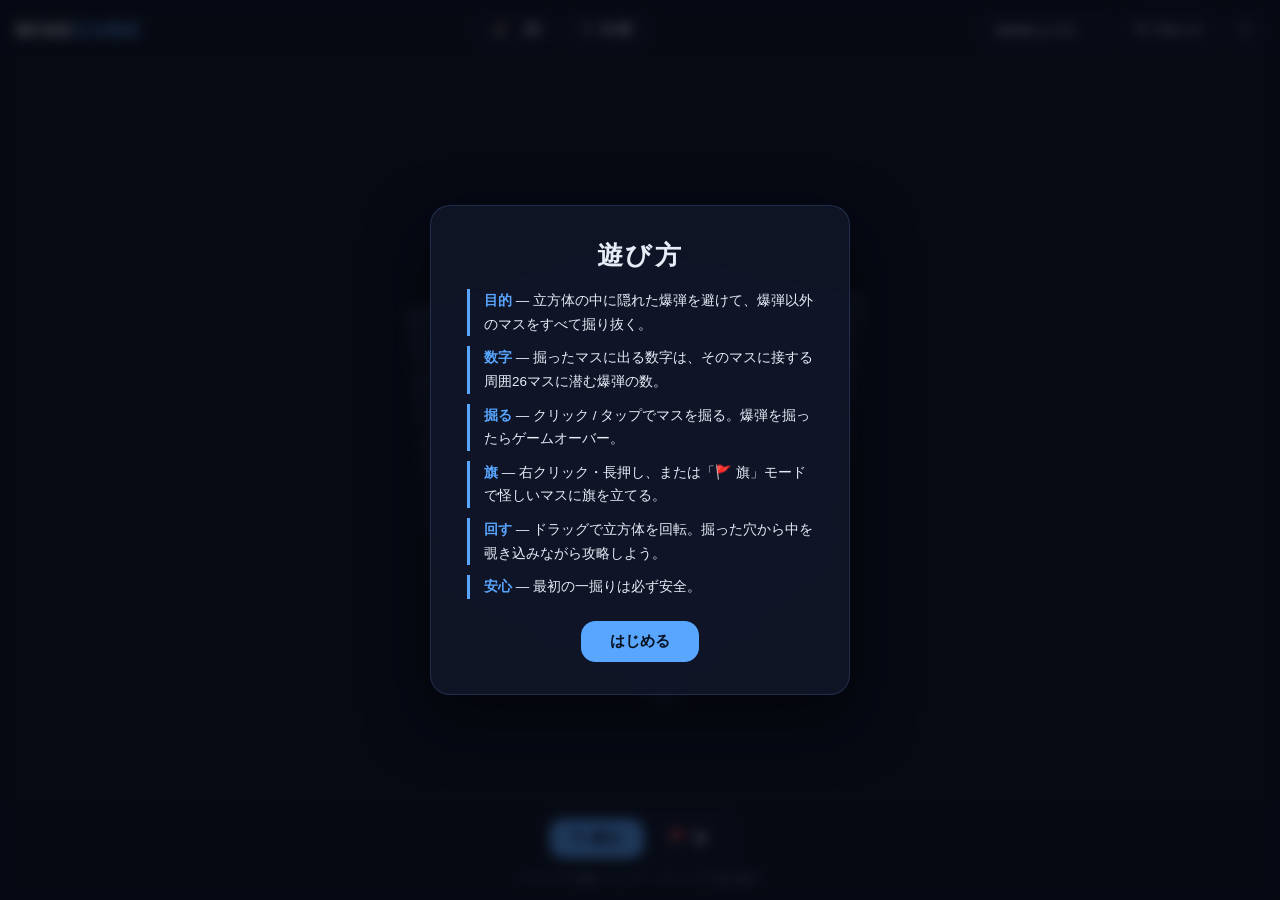
<file: minesweeper3d/index.html>
<!doctype html>
<html lang="ja">
<head>
<meta charset="UTF-8">
<meta name="viewport" content="width=device-width, initial-scale=1, maximum-scale=1, user-scalable=no">
<title>MINE CUBE - 3Dマインスイーパー | Nulliro</title>
<meta name="description" content="立方体をぐりぐり回しながら掘り進む3Dマインスイーパー。数字を頼りに、爆弾を避けてすべてのマスを解除しよう。">
<meta property="og:type" content="website">
<meta property="og:title" content="MINE CUBE - 3Dマインスイーパー">
<meta property="og:description" content="立方体をぐりぐり回しながら掘り進む3Dパズルゲーム">
<link rel="icon" href="data:image/svg+xml,<svg xmlns=%22http://www.w3.org/2000/svg%22 viewBox=%220 0 100 100%22><text y=%22.9em%22 font-size=%2290%22>💣</text></svg>">
<link href="style.css" rel="stylesheet">
<script type="importmap">
{
  "imports": {
    "three": "./vendor/three/three.module.min.js",
    "three/addons/": "./vendor/three/addons/"
  }
}
</script>
</head>
<body>

<canvas id="scene"></canvas>

<header class="hud hud-top">
  <h1 class="logo">MINE<span>CUBE</span></h1>

  <div class="hud-stats">
    <div class="stat" title="残りの爆弾数">
      <span class="stat-icon">💣</span>
      <span id="mineCounter" class="stat-value">0</span>
    </div>
    <div class="stat" title="経過時間">
      <span class="stat-icon">⏱</span>
      <span id="timer" class="stat-value">0:00</span>
    </div>
  </div>

  <div class="hud-actions">
    <select id="difficulty" class="btn select" aria-label="難易度">
      <option value="4">4×4×4 やさしい</option>
      <option value="5" selected>5×5×5 ふつう</option>
      <option value="6">6×6×6 むずかしい</option>
    </select>
    <button id="resetBtn" class="btn" title="新しいゲーム">↻ リセット</button>
    <button id="helpBtn" class="btn" title="遊び方">?</button>
  </div>
</header>

<div class="hud hud-bottom">
  <div class="mode-toggle" role="group" aria-label="操作モード">
    <button id="modeDig" class="mode-btn active" aria-pressed="true">⛏ 掘る</button>
    <button id="modeFlag" class="mode-btn" aria-pressed="false">🚩 旗</button>
  </div>
  <p class="hint">ドラッグで回転 / ピンチ・ホイールで拡大縮小</p>
</div>

<!-- 結果モーダル -->
<div id="resultModal" class="modal" hidden>
  <div class="modal-card">
    <p id="resultEmoji" class="result-emoji">🎉</p>
    <h2 id="resultTitle">CLEAR!</h2>
    <p id="resultText">全マス解除！</p>
    <p id="resultBest" class="result-best"></p>
    <button id="retryBtn" class="btn btn-primary">もう一回</button>
  </div>
</div>

<!-- 遊び方モーダル -->
<div id="helpModal" class="modal" hidden>
  <div class="modal-card modal-help">
    <h2>遊び方</h2>
    <ul>
      <li><strong>目的</strong> — 立方体の中に隠れた爆弾を避けて、爆弾以外のマスをすべて掘り抜く。</li>
      <li><strong>数字</strong> — 掘ったマスに出る数字は、そのマスに接する周囲26マスに潜む爆弾の数。</li>
      <li><strong>掘る</strong> — クリック / タップでマスを掘る。爆弾を掘ったらゲームオーバー。</li>
      <li><strong>旗</strong> — 右クリック・長押し、または「🚩 旗」モードで怪しいマスに旗を立てる。</li>
      <li><strong>回す</strong> — ドラッグで立方体を回転。掘った穴から中を覗き込みながら攻略しよう。</li>
      <li><strong>安心</strong> — 最初の一掘りは必ず安全。</li>
    </ul>
    <button id="helpCloseBtn" class="btn btn-primary">はじめる</button>
  </div>
</div>

<script type="module" src="main.js"></script>
</body>
</html>
</file>
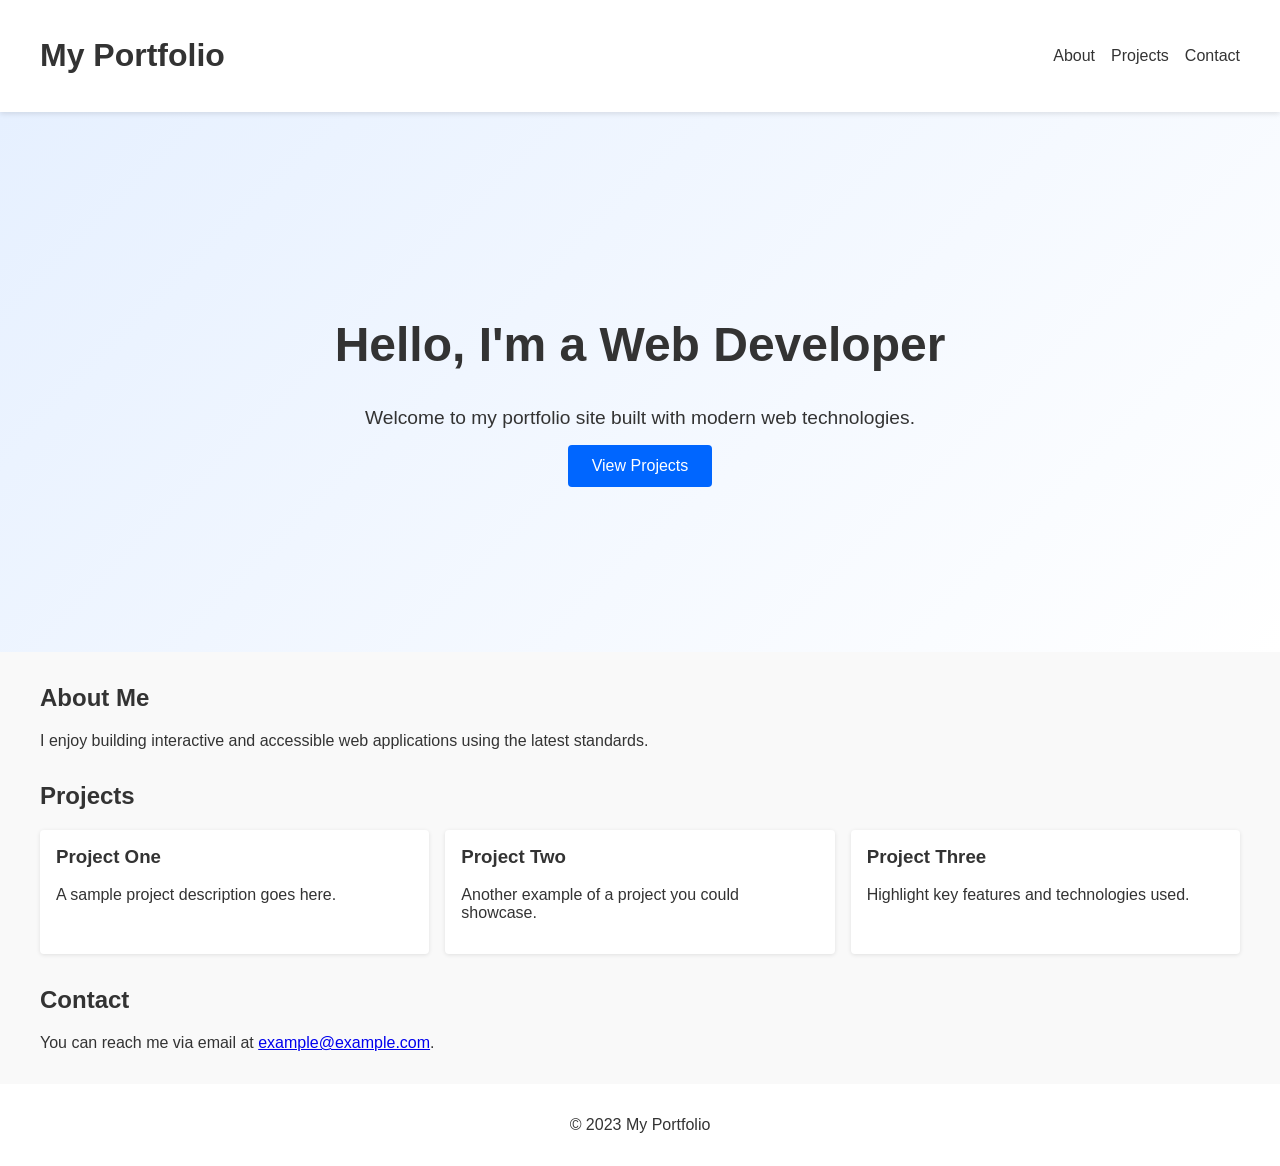
<file: portfolio/index.html>
<!doctype html>
<html lang="ja">
<head>
  <meta charset="UTF-8">
  <meta name="viewport" content="width=device-width, initial-scale=1">
  <title>ポートフォリオ</title>
  <link rel="stylesheet" href="style.css">
</head>
<body>
  <header>
    <div class="nav-container">
      <h1>My Portfolio</h1>
      <nav>
        <button id="nav-toggle" aria-label="toggle navigation">☰</button>
        <div id="nav-links" class="nav-links">
          <a href="#about">About</a>
          <a href="#projects">Projects</a>
          <a href="#contact">Contact</a>
        </div>
      </nav>
    </div>
  </header>

  <section class="hero">
    <h1>Hello, I'm a Web Developer</h1>
    <p>Welcome to my portfolio site built with modern web technologies.</p>
    <a href="#projects" class="btn">View Projects</a>
  </section>

  <section id="about" class="projects">
    <h2>About Me</h2>
    <p>I enjoy building interactive and accessible web applications using the latest standards.</p>
  </section>

  <section id="projects" class="projects">
    <h2>Projects</h2>
    <div class="project-grid">
      <div class="project">
        <h3>Project One</h3>
        <p>A sample project description goes here.</p>
      </div>
      <div class="project">
        <h3>Project Two</h3>
        <p>Another example of a project you could showcase.</p>
      </div>
      <div class="project">
        <h3>Project Three</h3>
        <p>Highlight key features and technologies used.</p>
      </div>
    </div>
  </section>

  <section id="contact" class="projects">
    <h2>Contact</h2>
    <p>You can reach me via email at <a href="mailto:example@example.com">example@example.com</a>.</p>
  </section>

  <footer>
    &copy; 2023 My Portfolio
  </footer>

  <script src="script.js"></script>
</body>
</html>
</file>
<file: minesweeper3d/style.css>
@charset "UTF-8";

:root {
  --bg: #0a0e1a;
  --surface: rgba(16, 22, 40, 0.72);
  --surface-border: rgba(120, 160, 255, 0.18);
  --text: #e6edf7;
  --text-dim: #8b97ad;
  --accent: #58a6ff;
  --accent-hot: #f85149;
  --radius: 14px;
  --font-sans: "Helvetica Neue", Arial, "Noto Sans JP", "Hiragino Sans",
    "Hiragino Kaku Gothic ProN", "Yu Gothic", Meiryo, sans-serif;
}

* { margin: 0; padding: 0; box-sizing: border-box; }

html, body {
  height: 100%;
  overflow: hidden;
  background: var(--bg);
  color: var(--text);
  font-family: var(--font-sans);
  font-feature-settings: "palt" 1;
  -webkit-font-smoothing: antialiased;
  touch-action: none;
  overscroll-behavior: none;
}

#scene {
  position: fixed;
  inset: 0;
  width: 100%;
  height: 100%;
  display: block;
  cursor: grab;
}
#scene.dragging { cursor: grabbing; }
#scene.pointing { cursor: pointer; }

/* ---------- HUD ---------- */

.hud {
  position: fixed;
  left: 0;
  right: 0;
  z-index: 10;
  display: flex;
  align-items: center;
  gap: 12px;
  padding: 12px 16px;
  pointer-events: none;
}
.hud > * { pointer-events: auto; }

.hud-top {
  top: 0;
  flex-wrap: wrap;
  justify-content: space-between;
  background: linear-gradient(to bottom, rgba(10, 14, 26, 0.85), transparent);
}

.hud-bottom {
  bottom: 0;
  flex-direction: column;
  gap: 8px;
  padding-bottom: max(14px, env(safe-area-inset-bottom));
  background: linear-gradient(to top, rgba(10, 14, 26, 0.85), transparent);
}

.logo {
  font-size: 20px;
  font-weight: 800;
  letter-spacing: 0.12em;
  color: var(--text);
  user-select: none;
}
.logo span { color: var(--accent); }

.hud-stats { display: flex; gap: 10px; }

.stat {
  display: flex;
  align-items: center;
  gap: 6px;
  background: var(--surface);
  border: 1px solid var(--surface-border);
  border-radius: var(--radius);
  padding: 6px 14px;
  backdrop-filter: blur(12px);
  -webkit-backdrop-filter: blur(12px);
}
.stat-icon { font-size: 14px; }
.stat-value {
  font-variant-numeric: tabular-nums;
  font-weight: 700;
  font-size: 16px;
  min-width: 3ch;
  text-align: right;
}

.hud-actions { display: flex; gap: 8px; align-items: center; }

.btn {
  appearance: none;
  border: 1px solid var(--surface-border);
  background: var(--surface);
  color: var(--text);
  font-family: inherit;
  font-size: 13px;
  font-weight: 600;
  padding: 8px 14px;
  border-radius: var(--radius);
  cursor: pointer;
  backdrop-filter: blur(12px);
  -webkit-backdrop-filter: blur(12px);
  transition: border-color 0.2s ease, background 0.2s ease, transform 0.1s ease;
}
.btn:hover { border-color: var(--accent); }
.btn:active { transform: scale(0.96); }
.btn:focus-visible { outline: 2px solid var(--accent); outline-offset: 2px; }

.btn-primary {
  background: var(--accent);
  border-color: var(--accent);
  color: #06101f;
  font-size: 15px;
  padding: 10px 28px;
}
.btn-primary:hover { background: #79b8ff; }

.select { padding-right: 10px; }
.select option { background: #101628; color: var(--text); }

/* ---------- モード切替 ---------- */

.mode-toggle {
  display: flex;
  gap: 4px;
  background: var(--surface);
  border: 1px solid var(--surface-border);
  border-radius: calc(var(--radius) + 4px);
  padding: 4px;
  backdrop-filter: blur(12px);
  -webkit-backdrop-filter: blur(12px);
}

.mode-btn {
  appearance: none;
  border: none;
  background: transparent;
  color: var(--text-dim);
  font-family: inherit;
  font-size: 15px;
  font-weight: 700;
  padding: 10px 22px;
  border-radius: var(--radius);
  cursor: pointer;
  transition: background 0.2s ease, color 0.2s ease;
}
.mode-btn.active { background: var(--accent); color: #06101f; }
.mode-btn:focus-visible { outline: 2px solid var(--accent); outline-offset: 2px; }

.hint {
  font-size: 11px;
  color: var(--text-dim);
  letter-spacing: 0.05em;
  user-select: none;
}

/* ---------- モーダル ---------- */

.modal {
  position: fixed;
  inset: 0;
  z-index: 20;
  display: flex;
  align-items: center;
  justify-content: center;
  padding: 20px;
  background: rgba(6, 9, 18, 0.7);
  backdrop-filter: blur(6px);
  -webkit-backdrop-filter: blur(6px);
  animation: fadeIn 0.25s ease;
}
.modal[hidden] { display: none; }

.modal-card {
  background: rgba(16, 22, 40, 0.95);
  border: 1px solid var(--surface-border);
  border-radius: 20px;
  padding: 32px 36px;
  text-align: center;
  max-width: 420px;
  width: 100%;
  box-shadow: 0 24px 60px rgba(0, 0, 0, 0.5);
  animation: popIn 0.3s cubic-bezier(0.34, 1.56, 0.64, 1);
}

.result-emoji { font-size: 44px; line-height: 1; margin-bottom: 8px; }

.modal-card h2 {
  font-size: 26px;
  font-weight: 800;
  letter-spacing: 0.1em;
  margin-bottom: 8px;
}

.modal-card p { color: var(--text-dim); line-height: 1.7; }

.result-best {
  font-size: 13px;
  margin-top: 4px;
  margin-bottom: 18px;
  color: var(--accent);
  font-variant-numeric: tabular-nums;
}

.modal-help { text-align: left; }
.modal-help h2 { text-align: center; margin-bottom: 16px; }
.modal-help ul {
  list-style: none;
  margin-bottom: 22px;
  display: grid;
  gap: 10px;
}
.modal-help li {
  font-size: 13.5px;
  line-height: 1.75;
  color: var(--text);
  padding-left: 14px;
  border-left: 3px solid var(--accent);
}
.modal-help li strong { color: var(--accent); }
.modal-help .btn-primary { display: block; margin: 0 auto; }

@keyframes fadeIn { from { opacity: 0; } }
@keyframes popIn { from { opacity: 0; transform: scale(0.9) translateY(12px); } }

@media (prefers-reduced-motion: reduce) {
  *, *::before, *::after {
    animation-duration: 0.01ms !important;
    transition-duration: 0.01ms !important;
  }
}

@media (max-width: 560px) {
  .logo { font-size: 16px; }
  .hud-top { gap: 8px; padding: 10px 10px; }
  .btn { padding: 7px 10px; font-size: 12px; }
  .stat { padding: 5px 10px; }
  .stat-value { font-size: 14px; }
  .hint { display: none; }
}
</file>
<file: portfolio/style.css>
:root {
  --bg-color: #f9f9f9;
  --text-color: #333;
  --accent-color: #0066ff;
  --accent-light: #e6f0ff;
}

html, body {
  margin: 0;
  padding: 0;
  font-family: -apple-system, BlinkMacSystemFont, 'Segoe UI', Roboto, Oxygen,
    Ubuntu, Cantarell, 'Open Sans', 'Helvetica Neue', sans-serif;
  background: var(--bg-color);
  color: var(--text-color);
}

header {
  background: white;
  box-shadow: 0 2px 5px rgba(0,0,0,0.1);
  position: sticky;
  top: 0;
  z-index: 10;
}

.nav-container {
  max-width: 1200px;
  margin: 0 auto;
  display: flex;
  justify-content: space-between;
  align-items: center;
  padding: 1rem;
}
.nav-links {display:flex;}
.nav-links.open {flex-direction:column;}

.nav-links a {
  margin-left: 1rem;
  text-decoration: none;
  color: var(--text-color);
  font-weight: 500;
}

.nav-links a:hover {
  color: var(--accent-color);
}

.hero {
  display: flex;
  flex-direction: column;
  justify-content: center;
  align-items: center;
  text-align: center;
  height: 60vh;
  background: linear-gradient(135deg, var(--accent-light), white);
}

.hero h1 {
  font-size: 3rem;
  margin-bottom: 1rem;
}

.hero p {
  font-size: 1.2rem;
  margin-bottom: 1rem;
}

.btn {
  background: var(--accent-color);
  color: white;
  padding: 0.75rem 1.5rem;
  border-radius: 4px;
  text-decoration: none;
  font-weight: 500;
}

.projects {
  max-width: 1200px;
  margin: 2rem auto;
  padding: 0 1rem;
}

.project-grid {
  display: grid;
  grid-template-columns: repeat(auto-fit, minmax(250px, 1fr));
  gap: 1rem;
}

.project {
  background: white;
  padding: 1rem;
  border-radius: 4px;
  box-shadow: 0 1px 4px rgba(0,0,0,0.1);
}

.project h3 {
  margin-top: 0;
}

footer {
  text-align: center;
  padding: 2rem 0;
  background: white;
  margin-top: 2rem;
}

@media (prefers-color-scheme: dark) {
  :root {
    --bg-color: #121212;
    --text-color: #e0e0e0;
    --accent-light: #003399;
  }
  header {
    background: #1e1e1e;
  }
  .project {
    background: #1e1e1e;
  }
  footer {
    background: #1e1e1e;
  }
}

#nav-toggle {
  display: none;
}

@media (max-width: 600px) {
  #nav-toggle {
    display: block;
    background: none;
    border: none;
    font-size: 1.5rem;
  }
  .nav-links {
    display: none;
  }
  .nav-links.open {
    display: flex;
    flex-direction: column;
  }
  .nav-links a {
    margin-left: 0;
    margin-bottom: 0.5rem;
  }
}
</file>
